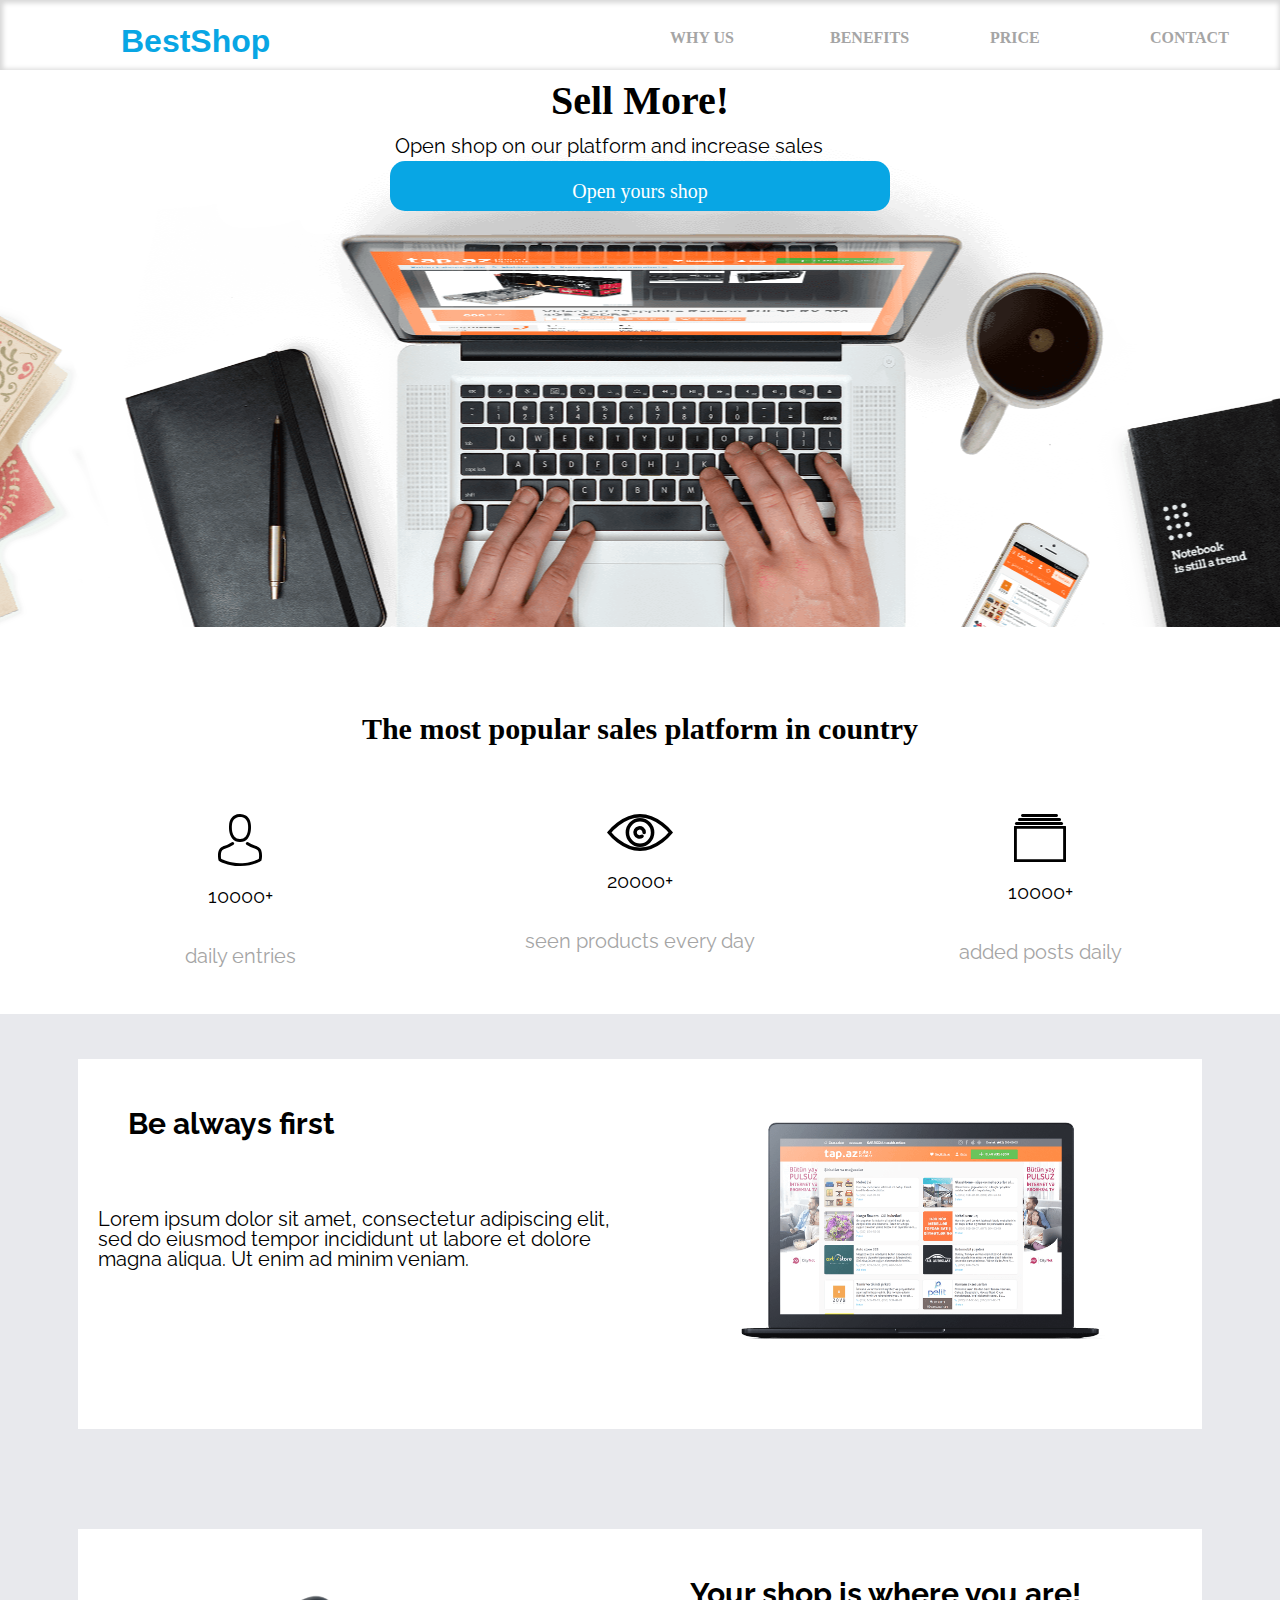
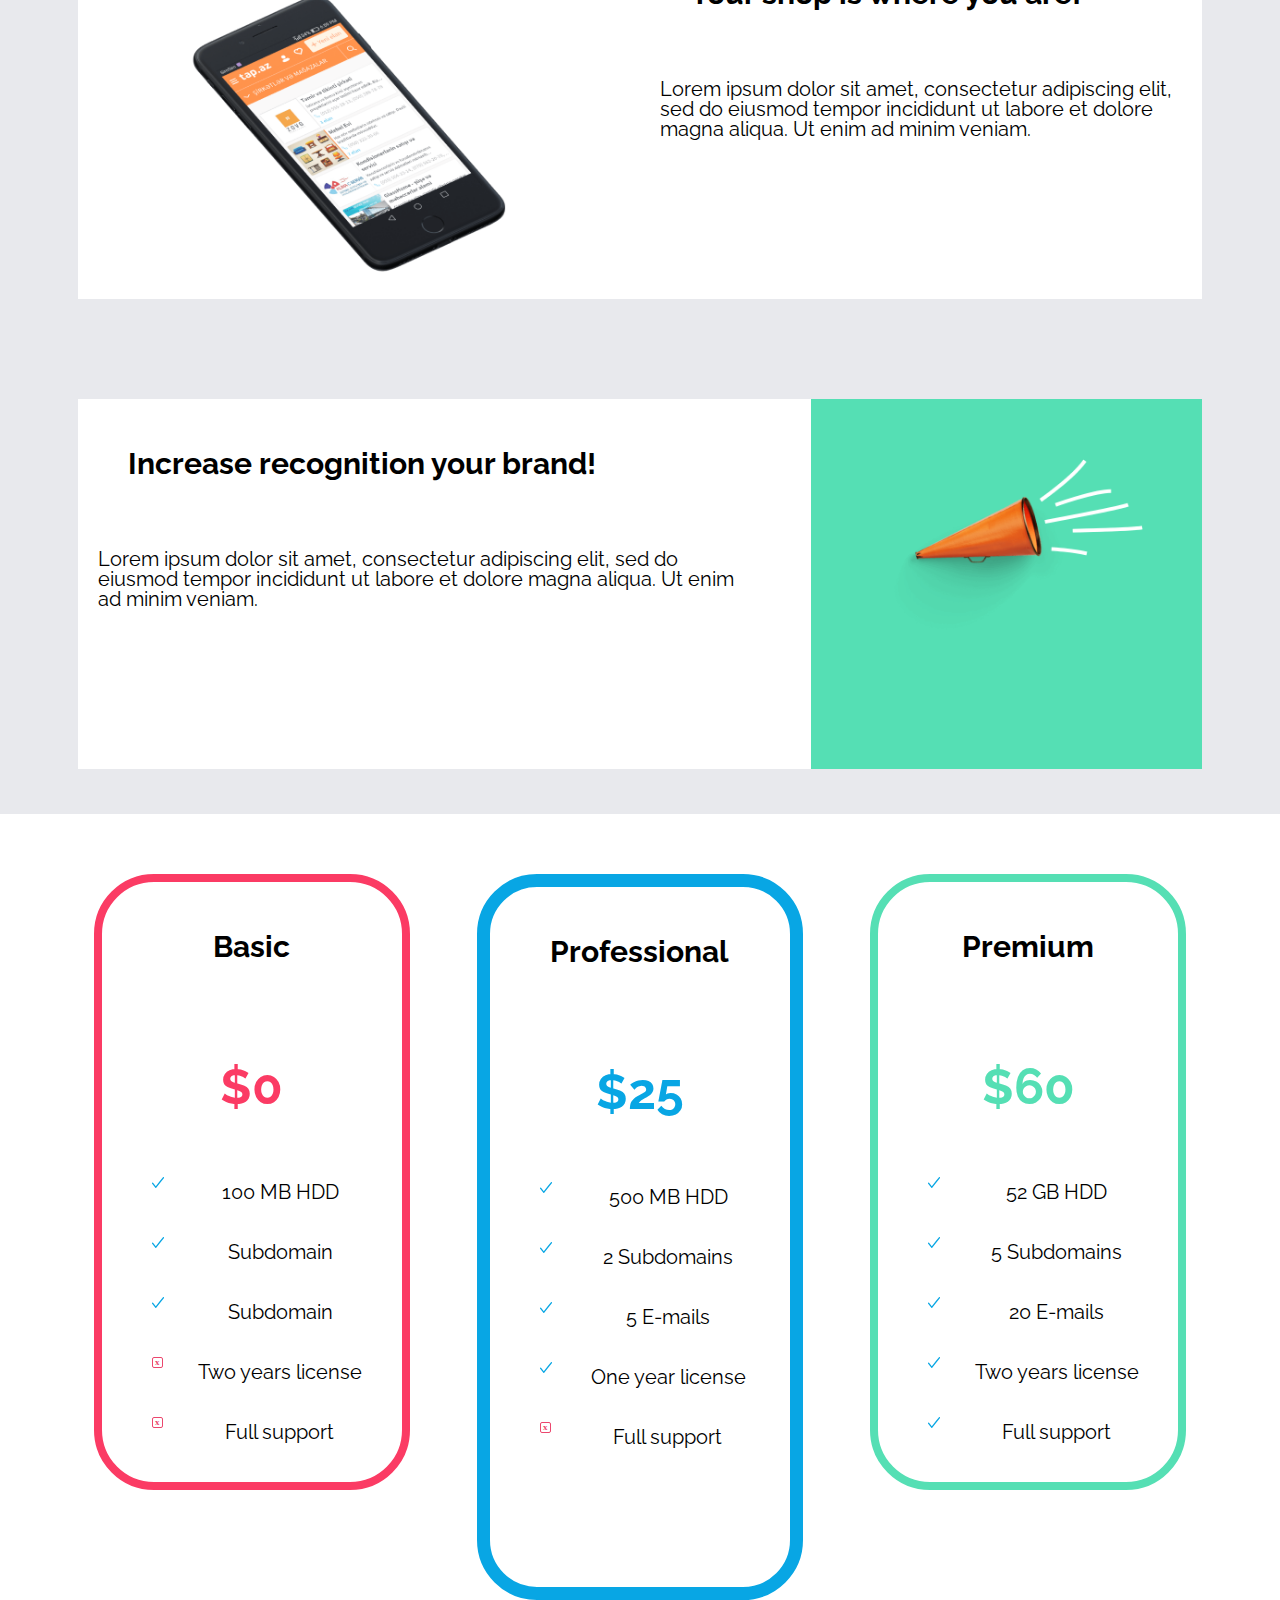
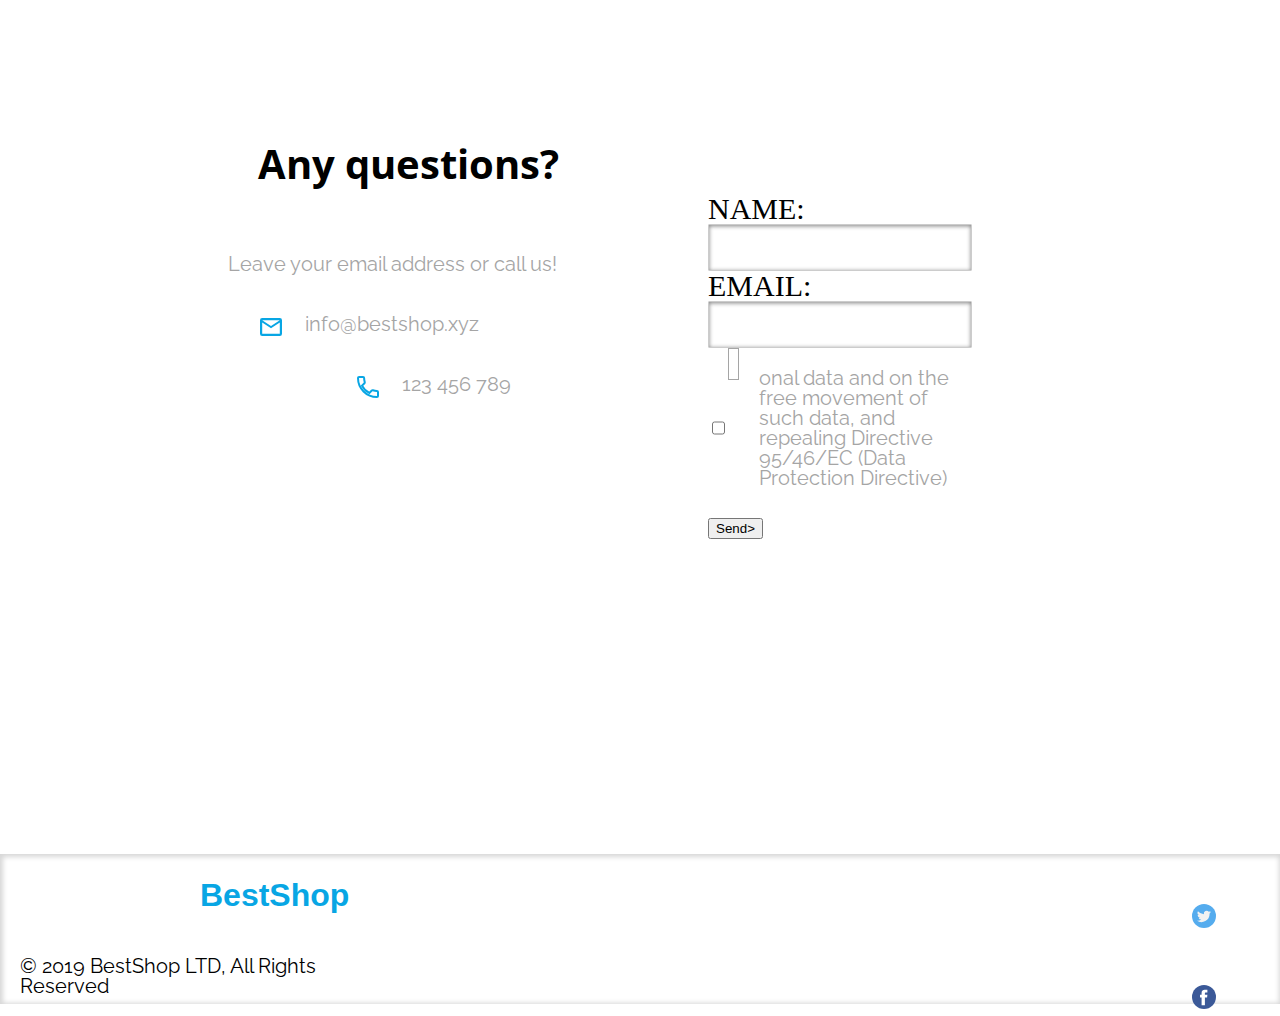
<file: My_1_project/root.html>
<!DOCTYPE html>
<html lang="en">
<head>

    <meta charset="UTF-8">
    <title>BestShop</title>

    <!--    syle reset-->
    <link rel="stylesheet" href="css/Reset-css.css">


<!--    xxxxxxxxxxxxxxx  all style  xxxxxxxxxxxxxxxxxxxxxxx-->
    <link rel="stylesheet" href="css/style.css">

    <link href="https://fonts.googleapis.com/css2?family=Raleway:ital,wght@0,400;0,700;0,800;1,300;1,700&display=swap" rel="stylesheet">

    <link href="https://fonts.googleapis.com/css2?family=Open+Sans:ital,wght@0,700;1,300;1,400&display=swap" rel="stylesheet">

</head>
<body>

<div class="container">

<!--XXXXXXXXXXXXXXXXXXXXXXXXXXX Header XXXXXXXXXXXXXXXXXXXXXXXXXXX-->

<header>

    <div class="header-name">

        <a href="https://www.youtube.com/watch?v=oHg5SJYRHA0"><h1>BestShop</h1></a>

    </div >

    <nav>
        <a href="https://www.youtube.com/watch?v=oHg5SJYRHA0">why us</a>
        <a href="https://www.youtube.com/watch?v=oHg5SJYRHA0">benefits</a>
        <a href="https://www.youtube.com/watch?v=oHg5SJYRHA0">price</a>
        <a href="https://www.youtube.com/watch?v=oHg5SJYRHA0">contact</a>

    </nav>

</header>

<!--XXXXXXXXXXXXXXXXXXXXXXXXXXX Title   XXXXXXXXXXXXXXXXXXXXXXXXXXX-->



    <div class="title">

            <div class="title-content">

                <h2>Sell More!</h2>

                <p>Open shop on our platform and increase sales</p>

                <a href="https://www.youtube.com/watch?v=oHg5SJYRHA0">Open yours shop</a>

            </div>

    </div>


    <!--XXXXXXXXXXXXXXXXXXXXXXXXXXX Statystyki   XXXXXXXXXXXXXXXXXXXXXXXXXXX-->

<div class="statystyki-tityle">
    <h2>The most popular sales platform in country</h2>
</div>

    <div class="platform">



            <div class="platform-photo platform-photo-efect-1">
                <img src="assets/Person.svg" alt="Person">
                <p>10000+</p>
                <p>daily entries</p>
            </div>

            <div class="platform-photo platform-photo-efect-2" >
                <img src="assets/Eye.svg" alt="Eye">
                <p>20000+</p>
                <p>seen products every day</p>
            </div>

            <div class="platform-photo platform-photo-efect-3" >
                <img src="assets/Catalog.svg" alt="Catalog">
                <p>10000+</p>
                <p>added posts daily</p>
            </div>

        <div class="advertisement">

            <div class="advertisement-rows">

                <div class="advertisement-rows-box">
                <h3>Be always first</h3>
                <p>Lorem ipsum dolor sit amet, consectetur adipiscing elit, sed do eiusmod tempor incididunt ut labore et dolore magna aliqua. Ut enim ad minim veniam.</p>
                </div>

                <div class="advertisement-rows-box">
                    <img src="assets/Macbook.png" alt="Macbook">
                </div>


            </div>

            <div class="advertisement-rows">

                <div class="advertisement-rows-box">

                    <img src="assets/iPhone.png" alt="iPhone">

                </div>
                <div class="advertisement-rows-box">
                    <h3>Your shop is where you are!</h3>
                    <p>Lorem ipsum dolor sit amet, consectetur adipiscing elit, sed do eiusmod tempor incididunt ut labore et dolore magna aliqua. Ut enim ad minim veniam.</p>
                </div>


            </div>


            <div class="advertisement-rows">

                <div class="advertisement-rows-box-big">
                <h3>Increase recognition your brand!</h3>
                <p>Lorem ipsum dolor sit amet, consectetur adipiscing elit, sed do eiusmod tempor incididunt ut labore et dolore magna aliqua. Ut enim ad minim veniam.</p>
                </div>
                <div class="advertisement-rows-box-small">
                    <img src="assets/Trumpet.png" alt="">
                </div>


            </div>



<!--xxxxxxxxxxxxxxxxxxxxxxxxxxxxxxxxxx Pricing xxxxxxxxxxxxxxxxxxxxxxxxxxxxxxxxxxxxxxxxxxxxxx-->



        </div>


        <div class="pricing">

            <div class="pricing-box-1">
                <h3>Basic</h3>
                <h3>$0</h3>
                <img src="assets/Checkmark.svg" alt="">
                <p>100 MB HDD</p>
                <img src="assets/Checkmark.svg" alt="">
                <p> Subdomain</p>
                <img src="assets/Checkmark.svg" alt="">
                <p> Subdomain</p>
                <img src="assets/Close.svg" alt="">
                <p>Two years license</p>
                <img src="assets/Close.svg" alt="">
                <p>Full support</p>


            </div>
            <div class="pricing-box-2">
                <h3>Professional</h3>

                <h3>$25</h3>

                <img src="assets/Checkmark.svg" alt="">
                <p>500 MB HDD</p>
                <img src="assets/Checkmark.svg" alt="">
                <p> 2 Subdomains</p>
                <img src="assets/Checkmark.svg" alt="">
                <p> 5 E-mails</p>
                <img src="assets/Checkmark.svg" alt="">
                <p>One year license</p>
                <img src="assets/Close.svg" alt="">
                <p>Full support</p>

            </div>

            <div class="pricing-box-3">
                <h3>Premium</h3>

                <h3>$60</h3>

                <img src="assets/Checkmark.svg" alt="">
                <p>52 GB HDD</p>
                <img src="assets/Checkmark.svg" alt="">
                <p> 5 Subdomains</p>
                <img src="assets/Checkmark.svg" alt="">
                <p> 20 E-mails</p>
                <img src="assets/Checkmark.svg" alt="">
                <p>Two years license</p>
                <img src="assets/Checkmark.svg" alt="">
                <p>Full support</p>


            </div>

        </div>

<!--        xxxxxxxxxxxxxxxxxxxxxxxxxxxxxxxxxxxxxx Any questions? xxxxxxxxxxxxxxxxxxxxxxxxxxx-->

        <div class="questions">

            <div class="questions-contact">

                <h4>Any questions?</h4>

                <p>Leave your email address or call us!</p>

                <img src="assets/Mail%20Icon.svg" alt="">
                <p>info@bestshop.xyz</p>
                <img src="assets/Phone%20Icon.svg" alt="">
                <p> 123 456 789</p>


            </div>


            <div class="questions-forms">



                <form >
                    NAME: <input type = "text" name = "first_name" />
                    <br>
                    EMAIL: <input type = "text" name = "last_name" />

                </form>

                <label class="checkbox">
                    <input type="checkbox">
                    <span></span>
                    <p>onal data and on the free movement of such data, and repealing Directive 95/46/EC (Data Protection Directive)</p>
                    </label>
                    <button type="button">Send>
                        </button>
            </div>

        </div>






 <!--        xxxxxxxxxxxxxxxxxxxxxxxxxxxxxxxxxxxxxx footer xxxxxxxxxxxxxxxxxxxxxxxxxxx-->

        <footer>

            <div class="footer-left">

                <h3>BestShop</h3>
                <p>© 2019 BestShop LTD, All Rights Reserved</p>


            </div>

            <div class="footer-raith">

                <a href="https://twitter.com/explore"><img src="assets/Twitter.svg" alt="Twitter"></a>
                <a href="https://www.facebook.com/"><img src="assets/Facebook.svg" alt="Facebook"></a>


            </div>

        </footer>




    </div>
</div>







</body>
</html>
</file>
<file: My_1_project/css/style.css>
:root {
    --primary_colr: #08A6E4;
    --color-primary-shadow: rgba(7, 172, 230, .16);
    --color-redish: #FB3B64;
    --color-green:#55DFB4;
    --color-black: #000000;
    --color-grey: #A5A5A5;
    --color-light-grey: #F7F7F7;
    --color-white: #FFFFFF;
}


* {
    text-decoration: none;

}


p  {
    font-family: 'Raleway', sans-serif;
    font-family: 'Open Sans', sans-serif;

    font-size:  20px;
    font-family: 'Raleway', sans-serif;
    text-decoration: none;
    text-align: left;
    padding: 20px;

}

h3 {

    font-family: 'Raleway', sans-serif;
    font-family: 'Open Sans', sans-serif;

    font-size:  30px;
    font-family: 'Raleway', sans-serif;
    text-align: center;
    padding: 50px;


}

/*<!--XXXXXXXXXXXXXXXXXXXXXXXXXXX Header XXXXXXXXXXXXXXXXXXXXXXXXXXX-->/*/

header {
display: flex;
height: 70px;
box-shadow: 1px 1px 5px 2px #00000029 inset;

}

.header-name {
    width: 50%;
}

.header-name a {
    display: block;
    justify-content: center;
    padding: 25px;
    margin-left: 15%;

    height: 62px;
    width: 300px;
    box-sizing: border-box;
    font-size: 32px;
    font-family: 'Montserrat', sans-serif;
    color: var(--primary_colr);


}

nav {flex-grow: 1;
    width: 50%;
    display: flex;



}

nav  a {
    display: block;
    height: 10px;
    width: 25%;
    padding: 30px;
    color: var(--color-grey);
    font-weight: bold;
    text-transform: uppercase;

}

nav  a:hover {
    color: black;
    box-shadow: 0 4px 2px -2px var(--primary_colr);  /*god bless the internet  XD */
    border-radius: 1px;



}

/*<!--XXXXXXXXXXXXXXXXXXXXXXXXXXX Title   XXXXXXXXXXXXXXXXXXXXXXXXXXX-->*/

.container {


    width: 100%;

    display: flex;
    justify-content: center;
    flex-direction: column;


}
/*}*/

/*Nie mam pojęcia czemu nie chcę mi dziłać ten box chciałem wsztko po za tytułem umieścić w jednym box*/
/*ale po x godzinach się poddałem...*/

.title {

    display: flex;

    height: 594px;

    background-image: url("../assets/Background.png");
    background-position: center center;
    background-repeat: no-repeat;
    justify-content: center;
}

.title-content {
    width: 500px;
    height: 500px;
    text-align: center;
    padding: 1px;
}

.title-content h2 {
    display: block;
    padding: 10px;
    font-size: 40px;
}

.title-content p {
    display: block;
    padding: 5px;
}

.title-content a {

    padding: 20px;
    font-size: 20px;
    color: white;
    border: blue;
    background-color: var(--primary_colr);

    display: block;
    height: 50px;
    width: 500px;

    box-sizing: border-box;
    border-radius: 15px;
}


/*<!--XXXXXXXXXXXXXXXXXXXXXXXXXXX Statystyki   XXXXXXXXXXXXXXXXXXXXXXXXXXX-->*/
.statystyki-tityle h2{
    display: block;
    height: 100px;
    text-align: center;
    font-size: 30px;
    margin-top: 50px;

}

.platform {
    height: 300px;
    display: flex;
    justify-content: center;
    align-items: center;


    flex-wrap: wrap;
}

.platform-photo {
    width: 400px;
    height:200px;
    float:right;
}
.platform-photo img {
    display: block;
    margin-left: auto;
    margin-right: auto;
}
/*xxxxxxxxxxxxxxxxxxxxxxxxxxxxxxxxxxxxxxxxxxxxxxx*/


/*.platform-photo-efect-1 {*/
/*    border-radius: 90px;*/
/*    background: orangered;*/
/*    max-width: 80px;*/
/*    height: 80px;*/
/*    margin: 10px ;*/
/*    position: relative;*/
/*    left: 10px;*/
/*}*/

/*.platform-photo-efect-2 {*/
/*    border-radius: 90px;*/
/*    background: orangered;*/
/*    max-width: 80px;*/
/*    height: 80px;*/
/*    margin: 10px ;*/
/*    position: relative;*/
/*    left: 10px;*/
/*    */
/*}*/


/*Nie mogę dojść jak zrobić te koła */
/*xxxxxxxxxxxxxxxxxxxxxxxxxxxxxxxxxxxxxxxxxxxxxxx*/
.platform-photo p:nth-child(2){
    text-align: center;
    text-transform: uppercase;
}

.platform-photo p:nth-child(3){
    text-align: center;
    color: #A5A5A5;
}


/*xxxxxxxxxxxxxxxxxxxxxxxx--- advertisement --- xxxxxxxxxxxxxxxxxxxxxxxx*/

.advertisement {
    background-color: #E8E9ED;
    height: 1400px;
    width: 1500px;
    display: flex;
    justify-content: center;
    flex-direction: column;
    align-items: center;


}

.advertisement-rows {
    display: flex;
    width: 1124px;
    height: 370px;
    background-color: var(--color-white);
    margin: 50px;

}

.advertisement-rows-box{
    width: 562px;
    height: 370px;;

}


.advertisement-rows-box-big {
    width: 700px;
    height: 370px;
    margin-right: 50px;
}

.advertisement-rows-box-small {
    width: 400px;
    height: 370px;
    background-color: var(--color-green);
}


.advertisement-rows p {
    font-size:  20px;
    font-family: 'Raleway', sans-serif;
    text-decoration: none;
    text-align: left;
    padding: 20px;


}

.advertisement-rows h3 {
    font-size:  30px;
    font-family: 'Raleway', sans-serif;
    text-align: left;
    padding: 50px;

}

.advertisement img{
    margin-top: 60px;
    display: block;
    margin-left: auto;
    margin-right: auto;
    width: 70%;
}


/*<!--xxxxxxxxxxxxxxxxxxxxxxxxxxxxxxxxxx Pricing xxxxxxxxxxxxxxxxxxxxxxxxxxxxxxxxxxxxxxxxxxxxxx-->*/

.pricing {
    width: 1200px;
    height: 700px;
    display: flex;
    justify-content: space-around;
    space-evenly: center;
    padding: 60px;
}

.pricing-box-1{
    width: 300px;
    height: 600px;

    border: 8px solid var(--color-redish);
    border-radius: 60px;
}

.pricing-box-2 {

    border: 13px solid var(--primary_colr);
    width: 300px;
    height: 700px;
    border-radius: 60px;


}

.pricing-box-3 {
    width: 300px;
    height: 600px;
    border: 8px solid var(--color-green);
    border-radius: 60px;
}


.pricing-box-1 h3:nth-child(2) {
    color: var(--color-redish);
    font-size: 50px;
}

.pricing-box-2 h3:nth-child(2) {
    color: var(--primary_colr);
    font-size: 50px;
}

.pricing-box-3 h3:nth-child(2) {
    color: var(--color-green);
    font-size: 50px;
}

/*<!--        xxxxxxxxxxxxxxxxxxxxxxxxxxxxxxxxxxxxxx Any questions? xxxxxxxxxxxxxxxxxxxxxxxxxxx-->*/

.questions {
    width: 1200px;
    height: 700px;
    display: flex;
    justify-content: center;
    space-evenly: center;
    padding: 60px;

}


.questions-contact {
    width: 400px;
    height: 600px;
    border-color: coral;


}

.questions-forms {
    width: 400px;
    height: 600px;
    border-color: coral;


}


.questions img {
    padding: 5%;
    padding-left: 50px;
    float: left;
}

h4  {
    font-family: 'Open Sans', sans-serif;
    padding-top: 50px;
    padding-bottom: 50px;
    justify-content: center;

    text-align: left;
    padding-left: 50px;


    font-size: 40px;
}

.questions p {
    color: var(--color-grey);
}



.questions-forms {
    font-size: 30px;
    padding: 100px;
    box-sizing: border-box;
    width: 40%;
}
.questions-forms:focus {
    padding-top: 50px;
    border-color: #000;
}

.checkbox {
    cursor: pointer;
    display: flex;

}
.checkbox span {
    height: 30px;
    flex-basis: 50px;
    border: 1px solid var(--color-grey);

}

input[type="text"],
textarea {

    padding: 15px;
    box-sizing: border-box;
    border-radius: 1px;
    border: 1px solid #ccc;
    box-shadow: inset 0 1px 4px hsla(0, 0%, 15%, 0.59);
    width: 100%;
}
textarea {
    min-height: 150px;
}


/*xxxxxxxxxxxxxxxxxxxxxxxxxxxxxxxx --- footer --- xxxxxxxxxxxxxxxxxxxxxxxxxxxxxxxx*/

footer {

    display: flex;
    height: 150px;
    width: 100%;
    box-shadow: 1px 1px 5px 2px #00000029 inset;

}

.footer-left {
    width: 50%;
    height: 150px;
}


.footer-raith {
    width: 50%;
    height: 150px;
    padding-left: 60%;
}


.pricing img {
    padding: 5%;
    padding-left: 50px;
    float: left;
}

footer img {
    padding: 5%;
    padding-top: 50px;
    padding-left: 50px;
    float: left;

}

.pricing p {
    text-align: center;
}

.footer-left h3 {

    justify-content: center;
    padding: 25px;
    text-align: left;
    padding-left: 200px;


    font-size: 32px;
    font-family: 'Montserrat', sans-serif;
    color: var(--primary_colr);
}

.footer-left h3 p {
    padding-left: 200px;
    justify-content: center;

    font-size: 17px;
    letter-spacing: 0px;
    color: #A5A5A5;
    opacity: 1;
}
</file>
